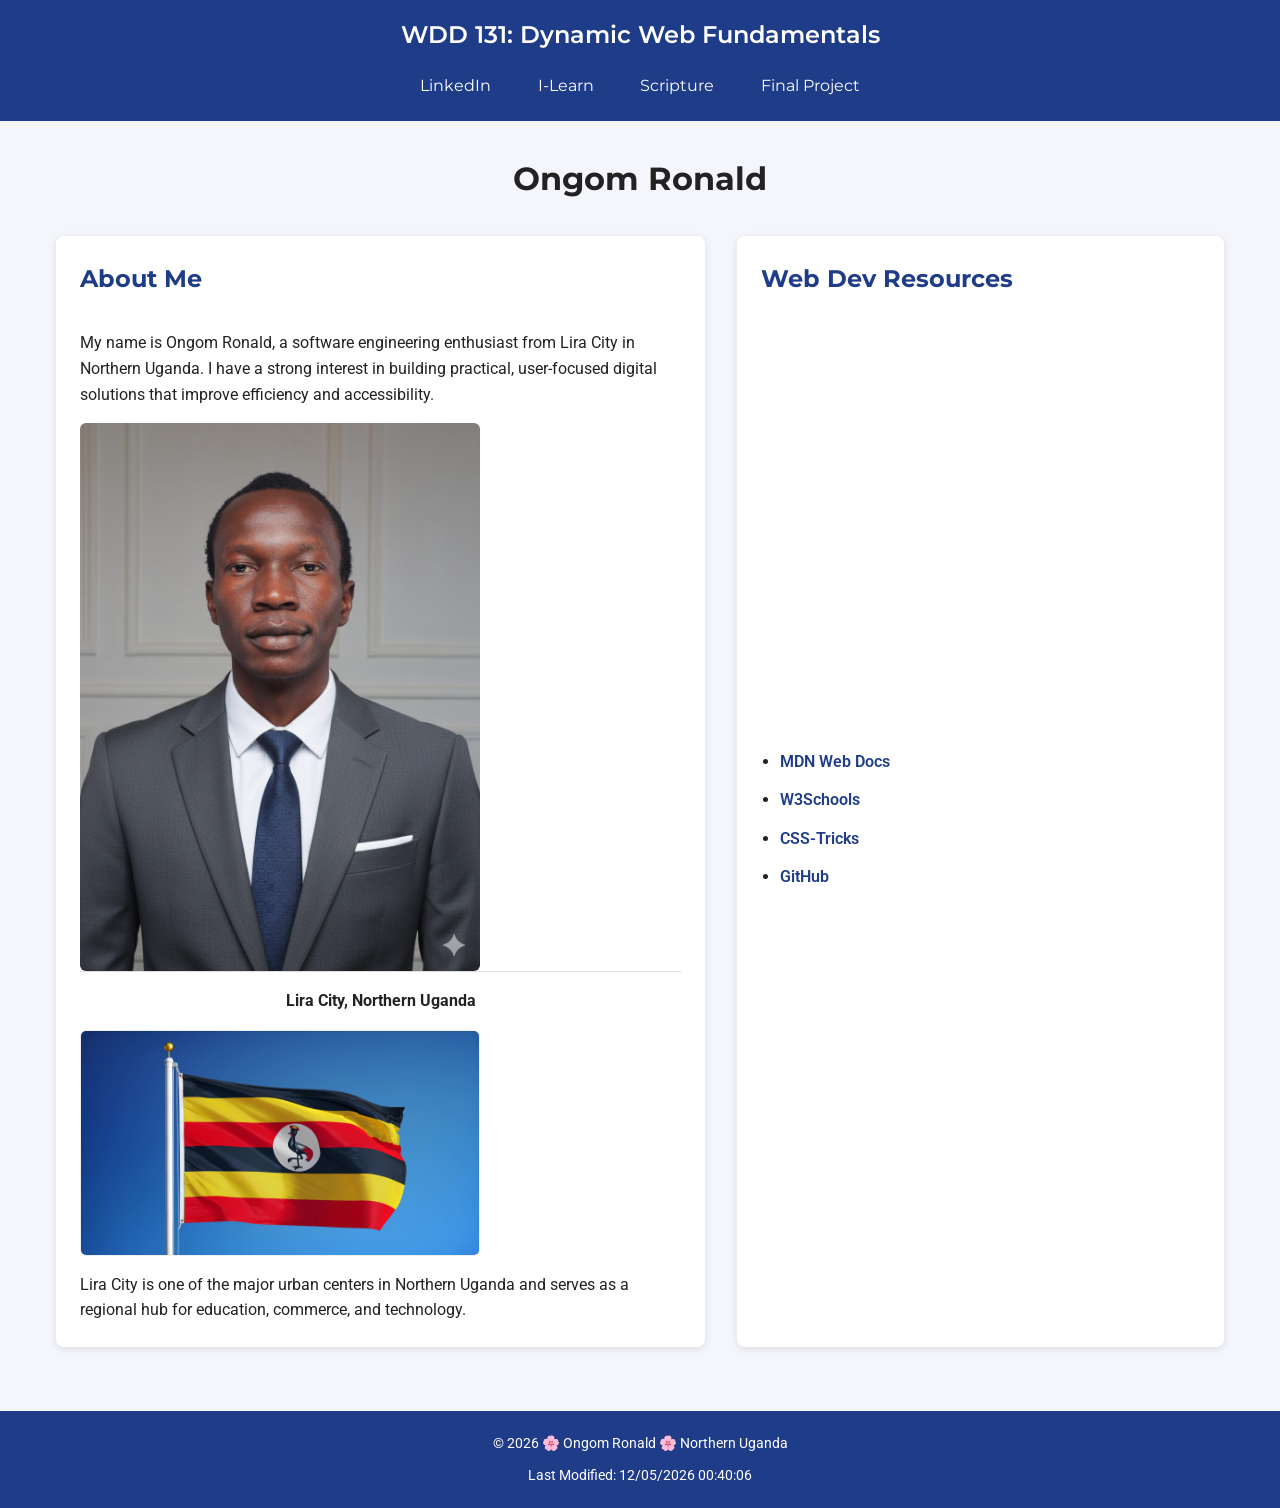
<file: index.html>
<!DOCTYPE html>
<html lang="en">
<head>
    <meta charset="UTF-8">
    <meta name="viewport" content="width=device-width, initial-scale=1">
    <meta name="description" content="WDD 131 – Dynamic Web Fundamentals by Ongom Ronald.">
    <meta name="author" content="Ongom Ronald">
    <title>WDD 131 – Dynamic Web Fundamentals – Ongom Ronald</title>

    <!-- Google Fonts -->
    <link rel="preconnect" href="https://fonts.googleapis.com">
    <link rel="preconnect" href="https://fonts.gstatic.com" crossorigin>
    <link rel="stylesheet" type="text/css" href="styles/base.css" />
    <link href="https://fonts.googleapis.com/css2?family=Montserrat:wght@400;600&family=Roboto&display=swap" rel="stylesheet" />
    <script src="scripts/getdates.js" defer></script>
</head>

<body>

<header>
    <span id="course-title">WDD 131: Dynamic Web Fundamentals</span>
    <nav>
        <a href="https://www.linkedin.com" target="_blank">LinkedIn</a>
        <a href="https://byupw.instructure.com/" target="_blank">I-Learn</a>
        <a href="https://www.churchofjesuschrist.org/study/scriptures/bofm/1-ne/3?lang=eng&id=p7#p7" target="_blank">Scripture</a>
        <a href="project/">Final Project</a>
    </nav>
</header>

<main>
    <h1>Ongom Ronald</h1>

    <div class="cards">
        <!-- ABOUT ME CARD -->
        <section class="card">
            <h2>About Me</h2>
            <div class="card-content">
                
                <!-- Profile details first -->
                <div class="profile-area">
                    <div class="bio-text">
                        <p>My name is Ongom Ronald, a software engineering enthusiast from Lira City in Northern Uganda. I have a strong interest in building practical, user-focused digital solutions that improve efficiency and accessibility.</p>
                    </div>
                    <img src="images/profile.jpg" alt="Ongom Ronald" class="profile-img" loading="lazy">
                </div>
                
                <!-- Lira City section follows profile -->
                <div class="location-info">
                    <div class="location-title">Lira City, Northern Uganda</div>
                    <div class="flag-box">
                        <img src="images/uganda-flag.png" alt="Flag of Uganda" class="flag-img" loading="lazy">
                        <p>Lira City is one of the major urban centers in Northern Uganda and serves as a regional hub for education, commerce, and technology.</p>
                    </div>
                </div>

            </div>
        </section>

        <!-- RESOURCES CARD -->
        <section class="card">
            <h2>Web Dev Resources</h2>
            <div class="card-content">
                <ul class="resource-list">
                    <li><a href="https://developer.mozilla.org/">MDN Web Docs</a></li>
                    <li><a href="https://www.w3schools.com/">W3Schools</a></li>
                    <li><a href="https://css-tricks.com/">CSS-Tricks</a></li>
                    <li><a href="https://github.com/">GitHub</a></li>
                </ul>
            </div>
        </section>
    </div>
</main>

<footer>
    <p>&copy; <span id="currentyear"></span> 🌸 Ongom Ronald 🌸 Northern Uganda</p>
    <p id="lastModified">Last Modification: 05/13/2026 18:39:35</p>
</footer>

</body>
</html>
</file>
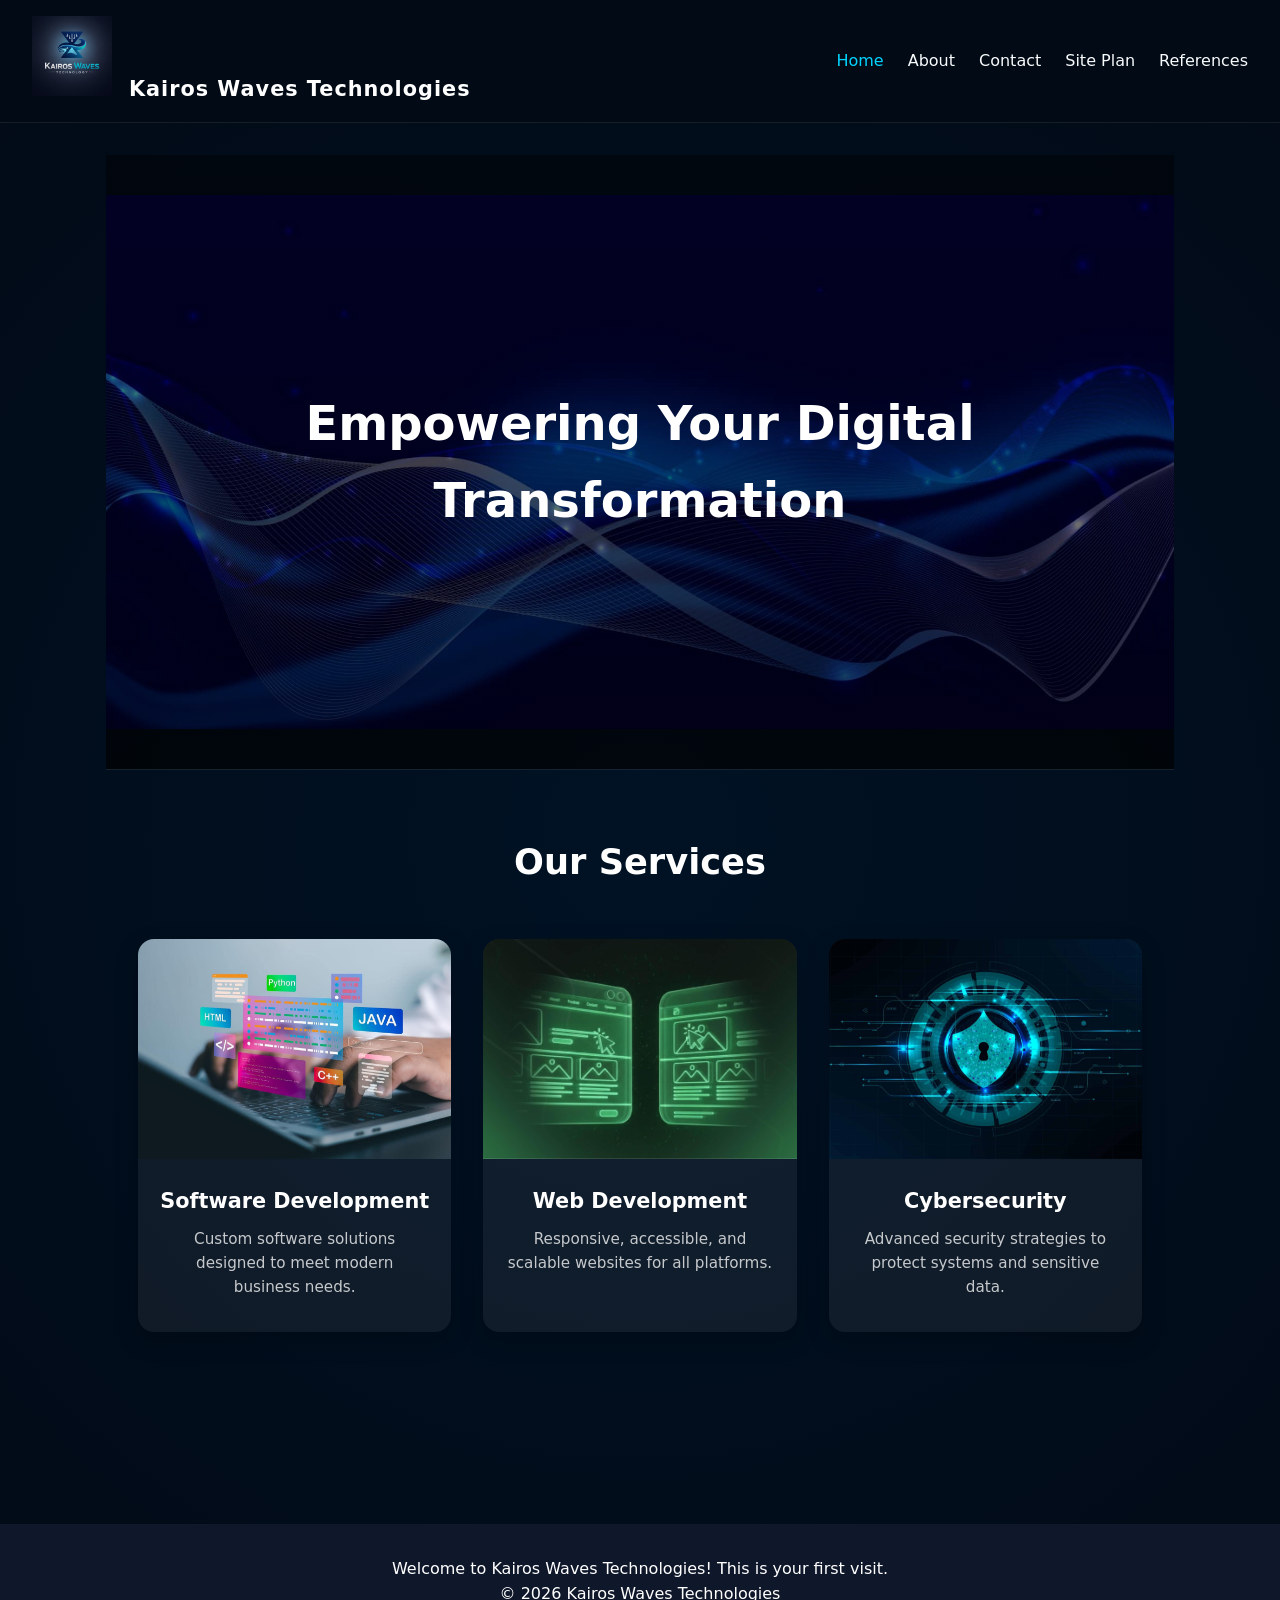
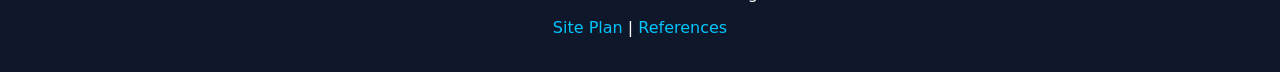
<file: project/index.html>
<!DOCTYPE html>
<html lang="en-us">
<head>
    <meta charset="UTF-8">
    <meta name="viewport" content="width=device-width, initial-scale=1.0">
    <meta name="description" content="Kairos Waves Technologies — software, web development, and cybersecurity solutions for modern organizations.">
    <meta name="author" content="Kairos Waves Technologies">
    <title>Kairos Waves Technologies | Digital Transformation</title>
    <link rel="stylesheet" href="css/styles.css">
    <script src="js/main.js" defer></script>
</head>
<body>

<a class="skip-link" href="#main">Skip to main content</a>

<header>
    <div class="logo">
    <img 
        src="images/logo.webp"
        alt="Kairos Waves Technologies logo"
        width="80"
        height="80">
    <span>Kairos Waves Technologies</span>
</div>
    <nav aria-label="Primary navigation">
        <ul>
            <li><a href="index.html" aria-current="page">Home</a></li>
            <li><a href="about.html">About</a></li>
            <li><a href="contact.html">Contact</a></li>
            <li><a href="siteplan.html">Site Plan</a></li>
            <li><a href="reference.html">References</a></li>
        </ul>
    </nav>
</header>

<main id="main">

    <!-- HERO SECTION -->
    <section id="hero">
        <img 
            src="images/hero.webp"
            alt="Abstract digital wave representing innovation and digital transformation"
            width="1200"
            height="600">
        <h1>Empowering Your Digital Transformation</h1>
    </section>

    <!-- SERVICES SECTION -->
    <section id="services-container">
        <h2>Our Services</h2>

        <div id="services-grid" class="grid-container"></div>
    </section>

</main>

<footer>
    <p>&copy; 2026 Kairos Waves Technologies</p>
    <p>
        <a href="siteplan.html">Site Plan</a> |
        <a href="reference.html">References</a>
    </p>
</footer>

</body>
</html>
</file>
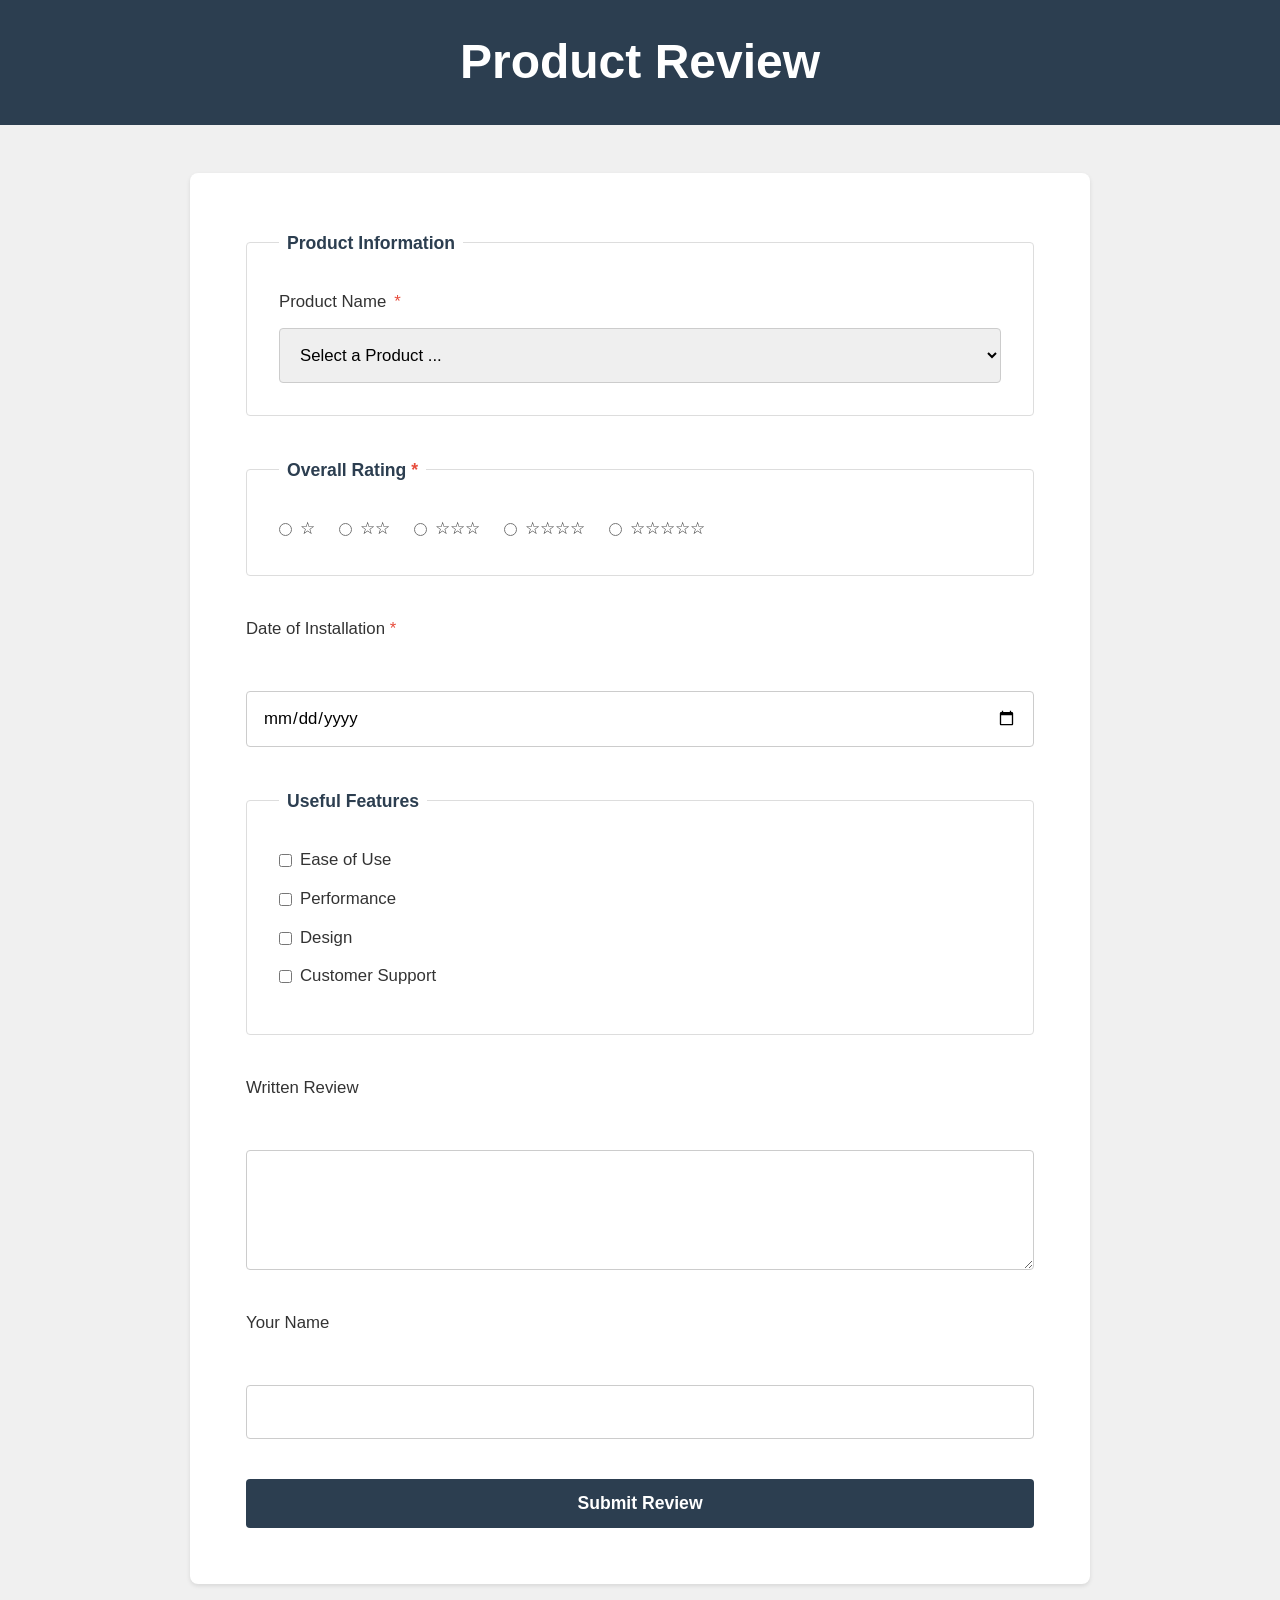
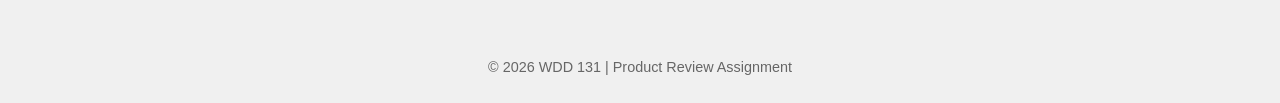
<file: form.html>
<!DOCTYPE html>
<html lang="en">
<head>
  <meta charset="UTF-8">
  <meta name="viewport" content="width=device-width, initial-scale=1">
  <meta name="author" content="Ongom Ronald">
  <meta name="description" content="Product review form for submitting feedback on products with rating, comments, and contact information.">
  <title>Product Review Form</title>
  <link rel="stylesheet" href="css/styles.css">
  <script src="scripts/js-form.js" defer></script>
</head>
<body>

<header>
  <h1>Product Review</h1>
</header>

<main>
  <form method="get" action="review.html">
    
    <!-- Product Name -->
    <fieldset>
      <legend>Product Information</legend>

      <label for="product">
        Product Name <span class="required">*</span>
      </label>
      <select id="product" name="product" required>
        <option value="" disabled selected>Select a Product ...</option>
      </select>
    </fieldset>

    <!-- Overall Rating -->
    <fieldset>
      <legend>Overall Rating <span class="required">*</span></legend>

      <div class="rating">
        <label for="rating1"><input type="radio" id="rating1" name="rating" value="1" required> ☆</label>
        <label for="rating2"><input type="radio" id="rating2" name="rating" value="2" required> ☆☆</label>
        <label for="rating3"><input type="radio" id="rating3" name="rating" value="3" required> ☆☆☆</label>
        <label for="rating4"><input type="radio" id="rating4" name="rating" value="4" required> ☆☆☆☆</label>
        <label for="rating5"><input type="radio" id="rating5" name="rating" value="5" required> ☆☆☆☆☆</label>
      </div>
    </fieldset>

    <!-- Date Installed -->
    <label for="installDate">
      Date of Installation <span class="required">*</span>
    </label>
    <input type="date" id="installDate" name="installDate" required>

    <!-- Useful Features -->
    <fieldset>
      <legend>Useful Features</legend>
      <label for="ease"><input type="checkbox" id="ease" name="features" value="ease"> Ease of Use</label>
      <label for="performance"><input type="checkbox" id="performance" name="features" value="performance"> Performance</label>
      <label for="design"><input type="checkbox" id="design" name="features" value="design"> Design</label>
      <label for="support"><input type="checkbox" id="support" name="features" value="support"> Customer Support</label>
    </fieldset>

    <!-- Written Review -->
    <label for="review">Written Review</label>
    <textarea id="review" name="review" rows="4"></textarea>

    <!-- User Name -->
    <label for="username">Your Name</label>
    <input type="text" id="username" name="username">

    <!-- Submit -->
    <input type="submit" value="Submit Review">

  </form>
</main>

<footer>
  <p>&copy; 2026 WDD 131 | Product Review Assignment</p>
</footer>

</body>
</html>
</file>
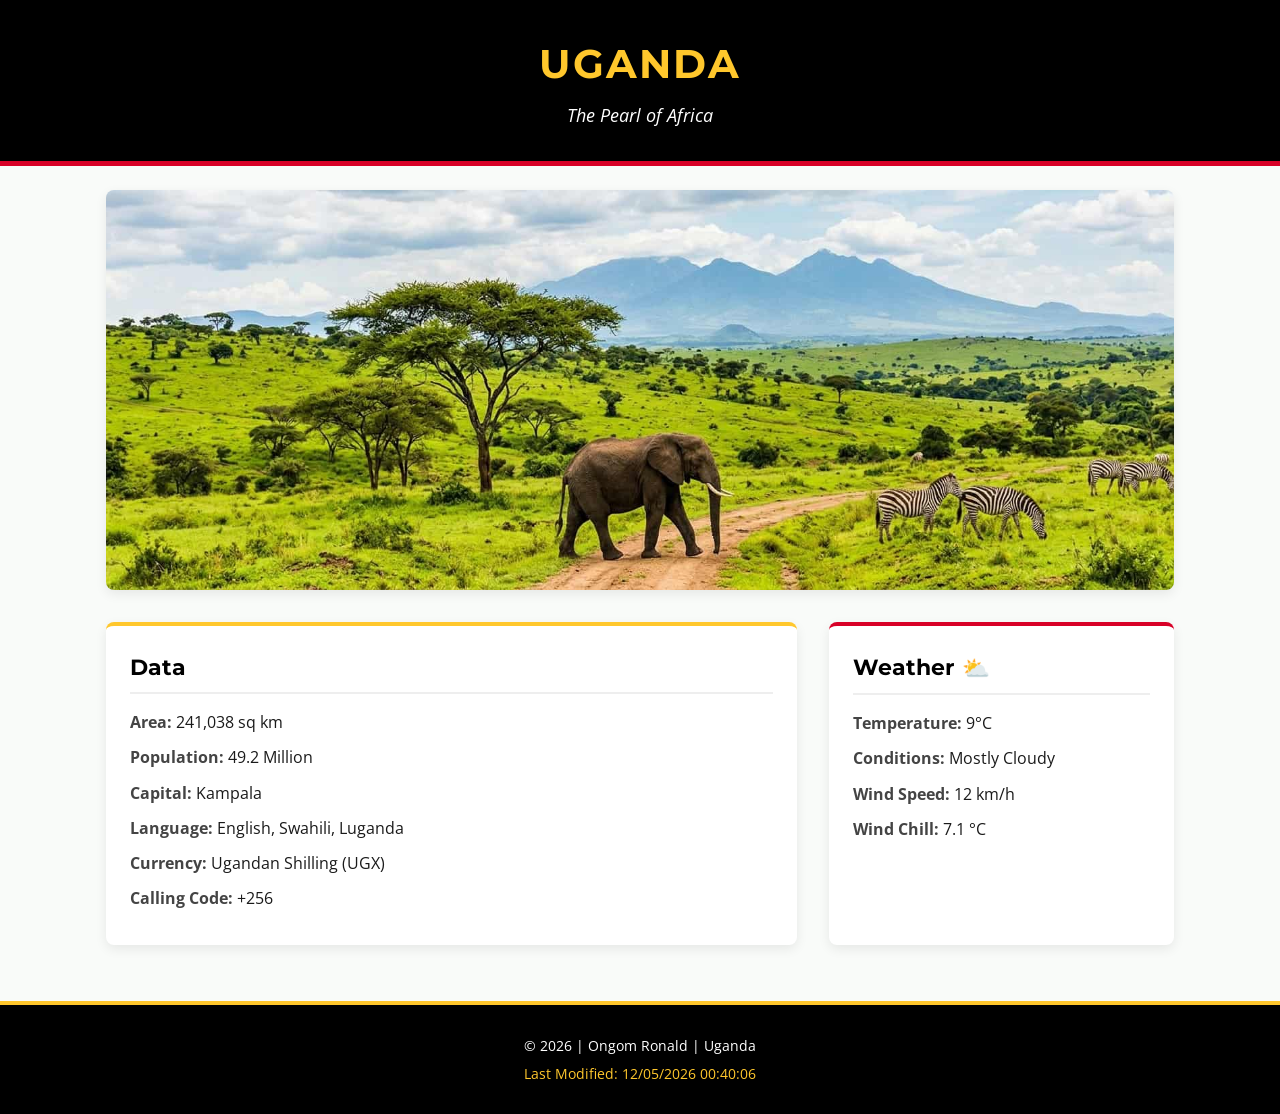
<file: place.html>
<!DOCTYPE html>
<html lang="en">
<head>
    <meta charset="UTF-8">
    <meta name="author" content="Ongom Ronald">
    <meta name="viewport" content="width=device-width, initial-scale=1">
    <title>Discover Uganda - Pearl of Africa</title>
    <meta name="description" content="Explore Uganda's stunning geography, climate, and cultural facts. A responsive web page project showcasing modern frontend design standards.">
    
    <!-- Google Fonts for high-quality, professional typography -->
    <link rel="preconnect" href="https://fonts.googleapis.com">
    <link rel="preconnect" href="https://fonts.gstatic.com" crossorigin>
    <link href="https://fonts.googleapis.com/css2?family=Montserrat:wght@400;600&family=Open+Sans:wght@400;500&display=swap" rel="stylesheet">
    
    <!-- Link to the CSS style document -->
    <link rel="stylesheet" href="styles/place.css">
    
    <!-- Link to JavaScript with the mandatory defer attribute -->
    <script src="scripts/place.js" defer></script>
</head>
<body>
    <header>
        <h1>Uganda</h1>
        <p class="tagline">The Pearl of Africa</p>
    </header>

    <main>
        <!-- Responsive Hero Section using WebP and srcset -->
        <div class="hero-container">
            <picture>
                <source srcset="images/hero-large.webp" media="(min-width: 768px)">
                <img src="images/hero-small.webp" alt="Stunning landscape of the green rolling hills and mountains of Uganda" loading="lazy">
            </picture>
        </div>

        <section class="data-card factors-card">
            <h2>Data</h2>
            <ul class="data-list">
                <li><strong>Area:</strong> 241,038 sq km</li>
                <li><strong>Population:</strong> 49.2 Million</li>
                <li><strong>Capital:</strong> Kampala</li>
                <li><strong>Language:</strong> English, Swahili, Luganda</li>
                <li><strong>Currency:</strong> Ugandan Shilling (UGX)</li>
                <li><strong>Calling Code:</strong> +256</li>
            </ul>
        </section>

        <section class="data-card weather-card">
            <h2 class="weather-heading">Weather</h2>
            <!-- Mobile View SVG Icon -->
            <div class="mobile-weather-icon">
                <img src="images/weather.svg" alt="Cloudy weather icon representing current conditions" width="60" height="60" loading="lazy">
            </div>
            
            <ul class="data-list">
                <li><strong>Temperature:</strong> <span id="temp-val">9</span>°C</li>
                <li><strong>Conditions:</strong> Mostly Cloudy</li>
                <li><strong>Wind Speed:</strong> <span id="wind-val">12</span> km/h</li>
                <li><strong>Wind Chill:</strong> <span id="windchill-val">N/A</span></li>
            </ul>
        </section>
    </main>

    <footer>
    <p>&copy; <span id="current-year"></span> | Ongom Ronald | Uganda</p>
    <p class="last-modified">Last Modified: <span id="last-modified-date"></span></p>
</footer>
</body>
</html>
</file>
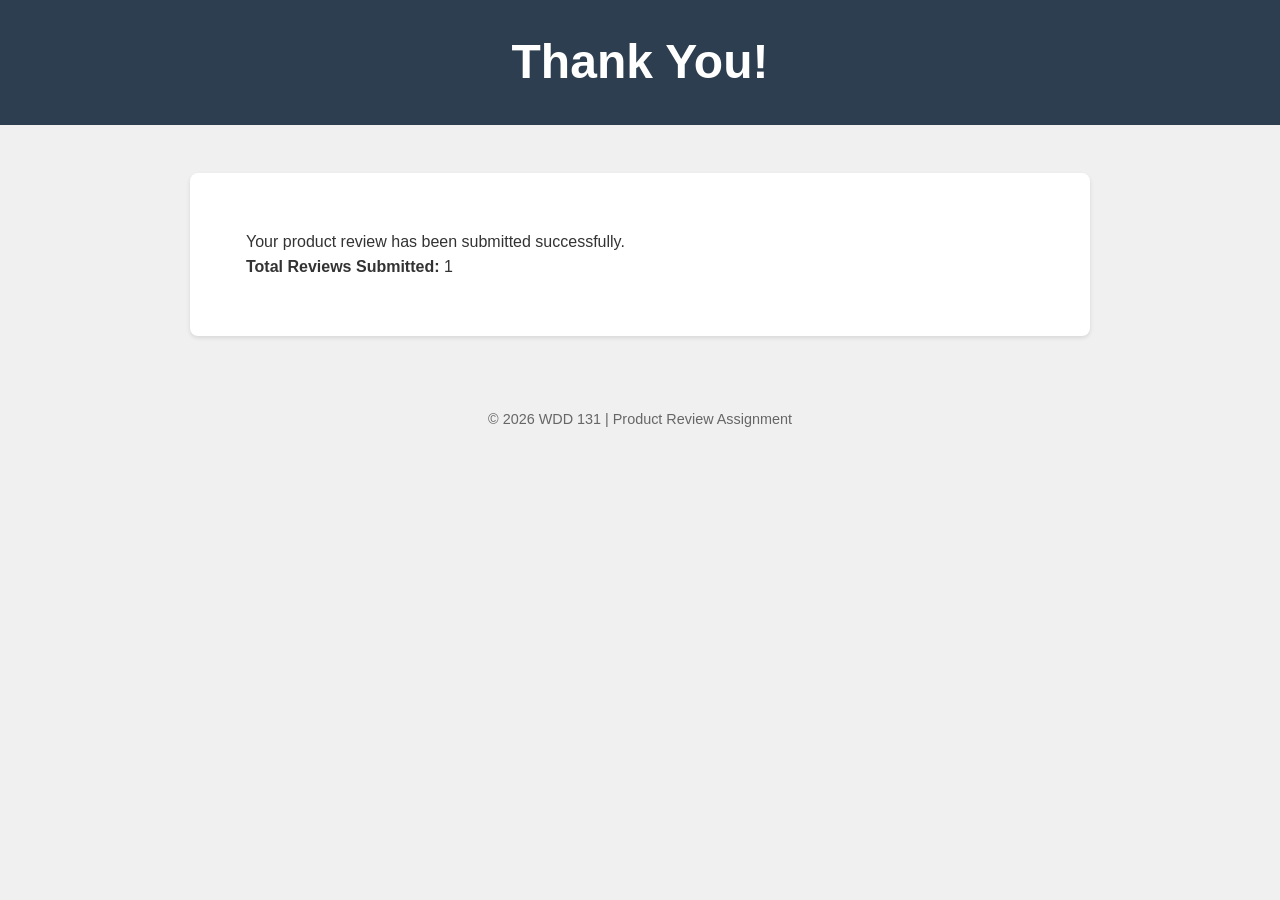
<file: review.html>
<!DOCTYPE html>
<html lang="en">
<head>
  <meta charset="UTF-8">
  <meta name="viewport" content="width=device-width, initial-scale=1.0">
  <meta name="description" content="Confirmation page for submitted product reviews. Shows a summary and review count.">
  <title>Review Submitted</title>
  <link rel="stylesheet" href="css/styles.css">
  <script src="scripts/js-review.js" defer></script>
</head>
<body>

<header>
  <h1>Thank You!</h1>
</header>

<main>
  <p>Your product review has been submitted successfully.</p>
  <p><strong>Total Reviews Submitted:</strong> <span id="counter">0</span></p>
</main>

<footer>
  <p>&copy; 2026 WDD 131 | Product Review Assignment</p>
</footer>

</body>
</html>
</file>
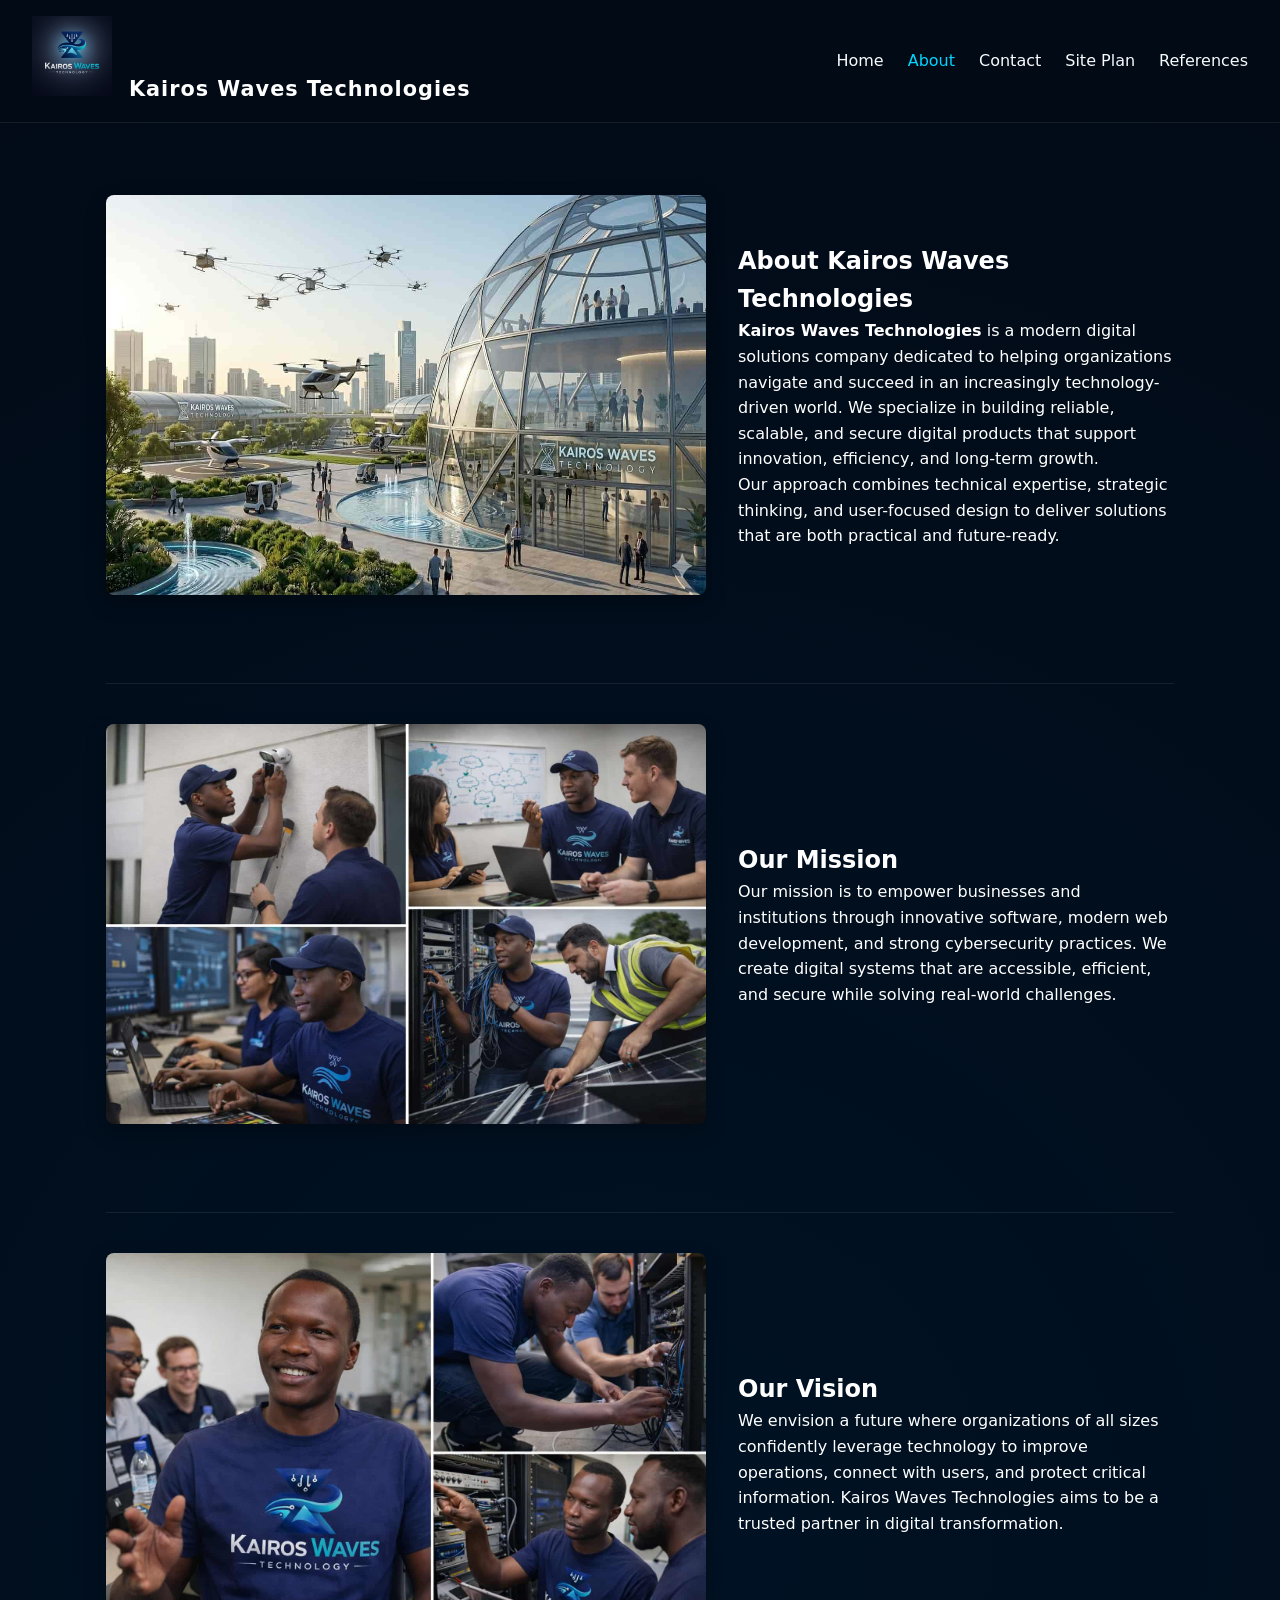
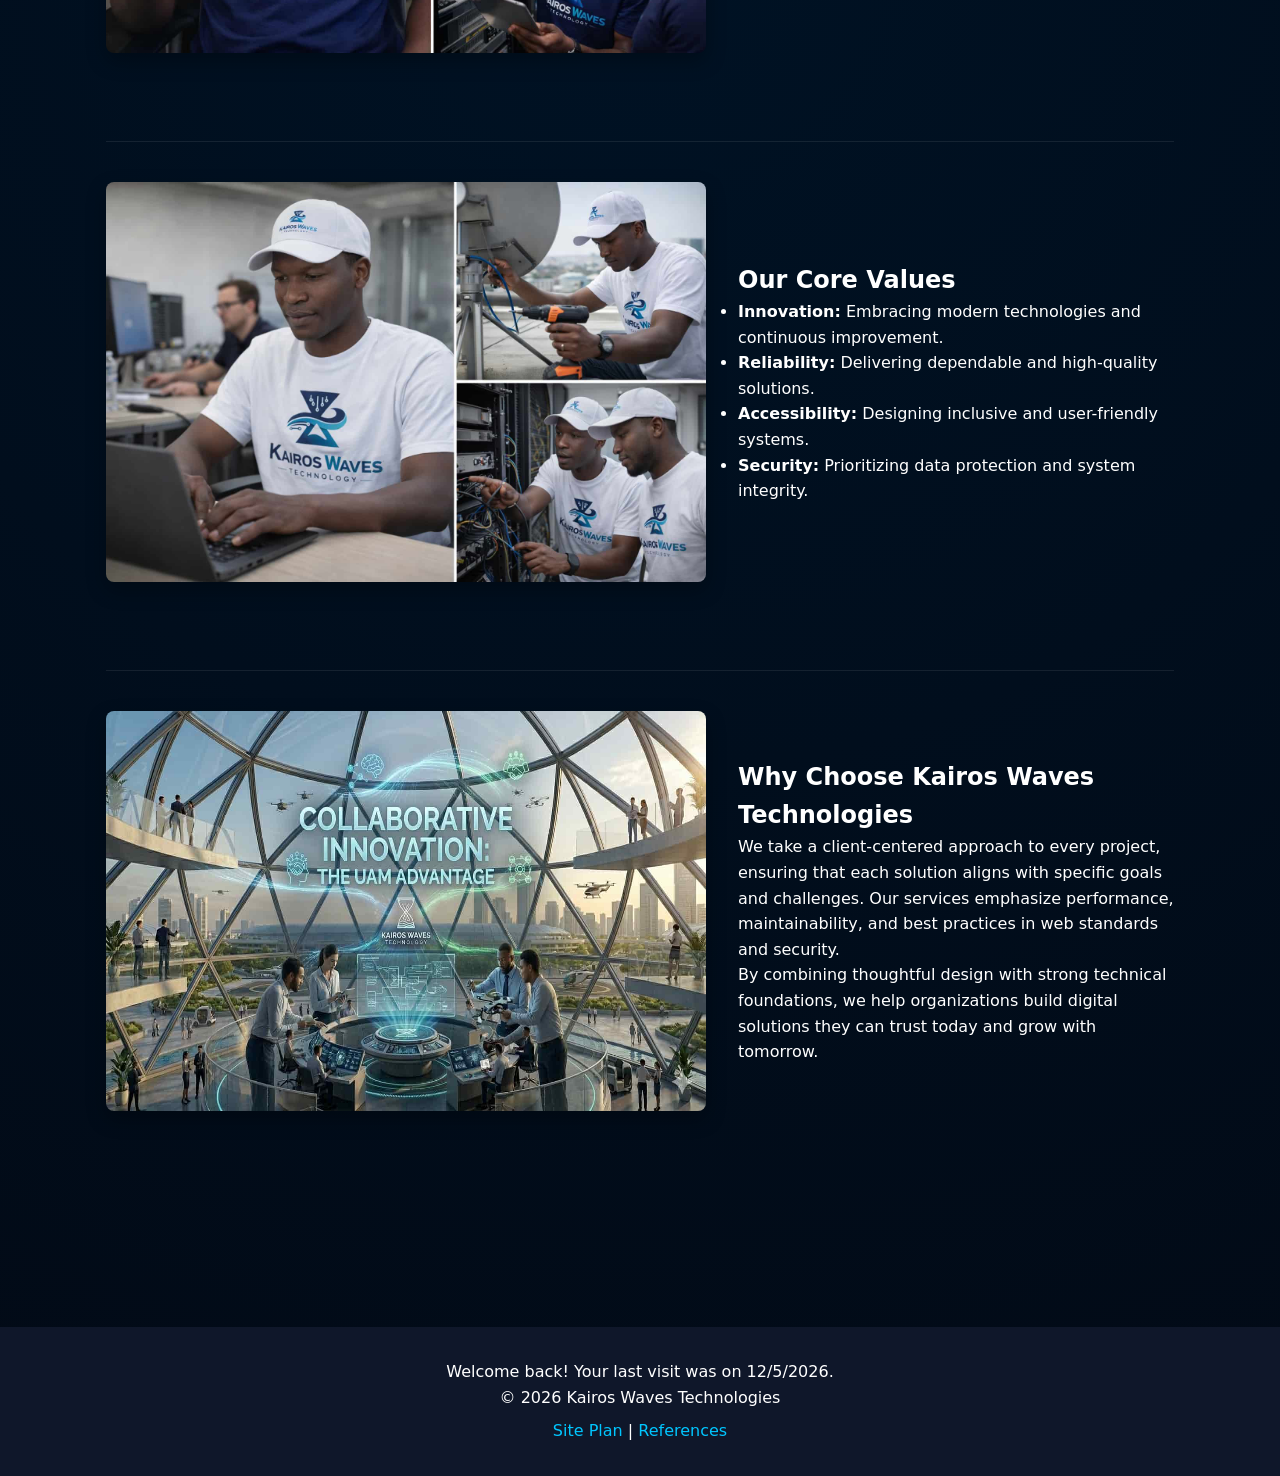
<file: project/about.html>
<!DOCTYPE html>
<html lang="en-us">
<head>
<meta charset="UTF-8">
<meta name="viewport" content="width=device-width, initial-scale=1.0">
<meta name="description" content="Kairos Waves Technologies — software, web development, and cybersecurity solutions for modern organizations.">
<meta name="author" content="Kairos Waves Technologies">
<title>Kairos Waves Technologies | Digital Transformation</title>
<link rel="stylesheet" href="css/styles.css">
<script src="js/main.js" defer></script>
</head>
<body>

<a class="skip-link" href="#main">Skip to main content</a>

<header>
<div class="logo">
<img 
src="images/logo.webp"
alt="Kairos Waves Technologies logo"
width="80"
height="80">
<span>Kairos Waves Technologies</span>
</div>
<nav aria-label="Primary navigation">
<ul>
<li><a href="index.html">Home</a></li>
<li><a href="about.html" aria-current="page">About</a></li>
<li><a href="contact.html">Contact</a></li>
<li><a href="siteplan.html">Site Plan</a></li>
<li><a href="reference.html">References</a></li>
</ul>
</nav>
</header>

<main id="main">

    <!-- ABOUT INTRO -->
    <section class="about-section">
        <img 
            src="images/about-tech.webp"
            alt="Abstract digital technology waves representing innovation and transformation"
            loading="lazy"
            width="600"
            height="400">

        <div>
            <h1>About Kairos Waves Technologies</h1>
            <p>
                <strong>Kairos Waves Technologies</strong> is a modern digital solutions company dedicated
                to helping organizations navigate and succeed in an increasingly technology-driven world.
                We specialize in building reliable, scalable, and secure digital products that support
                innovation, efficiency, and long-term growth.
            </p>
            <p>
                Our approach combines technical expertise, strategic thinking, and user-focused design
                to deliver solutions that are both practical and future-ready.
            </p>
        </div>
    </section>

    <!-- MISSION -->
    <section class="about-section">
        <img 
            src="images/mission.webp"
            alt="Target and roadmap representing organizational mission and purpose"
            loading="lazy"
            width="600"
            height="400">

        <div>
            <h2>Our Mission</h2>
            <p>
                Our mission is to empower businesses and institutions through innovative software,
                modern web development, and strong cybersecurity practices.
                We create digital systems that are accessible, efficient, and secure while solving
                real-world challenges.
            </p>
        </div>
    </section>

    <!-- VISION -->
    <section class="about-section">
        <img 
            src="images/vision.webp"
            alt="Futuristic cityscape representing long-term vision and growth"
            loading="lazy"
            width="600"
            height="400">

        <div>
            <h2>Our Vision</h2>
            <p>
                We envision a future where organizations of all sizes confidently leverage
                technology to improve operations, connect with users, and protect critical information.
                Kairos Waves Technologies aims to be a trusted partner in digital transformation.
            </p>
        </div>
    </section>

    <!-- CORE VALUES -->
    <section class="about-section">
        <img 
            src="images/values.webp"
            alt="Icons representing innovation, reliability, accessibility, and security"
            loading="lazy"
            width="600"
            height="400">

        <div>
            <h2>Our Core Values</h2>
            <ul>
                <li><strong>Innovation:</strong> Embracing modern technologies and continuous improvement.</li>
                <li><strong>Reliability:</strong> Delivering dependable and high-quality solutions.</li>
                <li><strong>Accessibility:</strong> Designing inclusive and user-friendly systems.</li>
                <li><strong>Security:</strong> Prioritizing data protection and system integrity.</li>
            </ul>
        </div>
    </section>

    <!-- WHY CHOOSE US -->
    <section class="about-section">
        <img 
            src="images/teamwork.webp"
            alt="Professional team collaborating on digital solutions"
            loading="lazy"
            width="600"
            height="400">

        <div>
            <h2>Why Choose Kairos Waves Technologies</h2>
            <p>
                We take a client-centered approach to every project, ensuring that each solution
                aligns with specific goals and challenges. Our services emphasize performance,
                maintainability, and best practices in web standards and security.
            </p>
            <p>
                By combining thoughtful design with strong technical foundations, we help organizations
                build digital solutions they can trust today and grow with tomorrow.
            </p>
        </div>
    </section>

</main>

<footer>
<p>&copy; 2026 Kairos Waves Technologies</p>
<p>
    <a href="siteplan.html">Site Plan</a> |
    <a href="reference.html">References</a>
</p>
</footer>

</body>
</html>
</file>
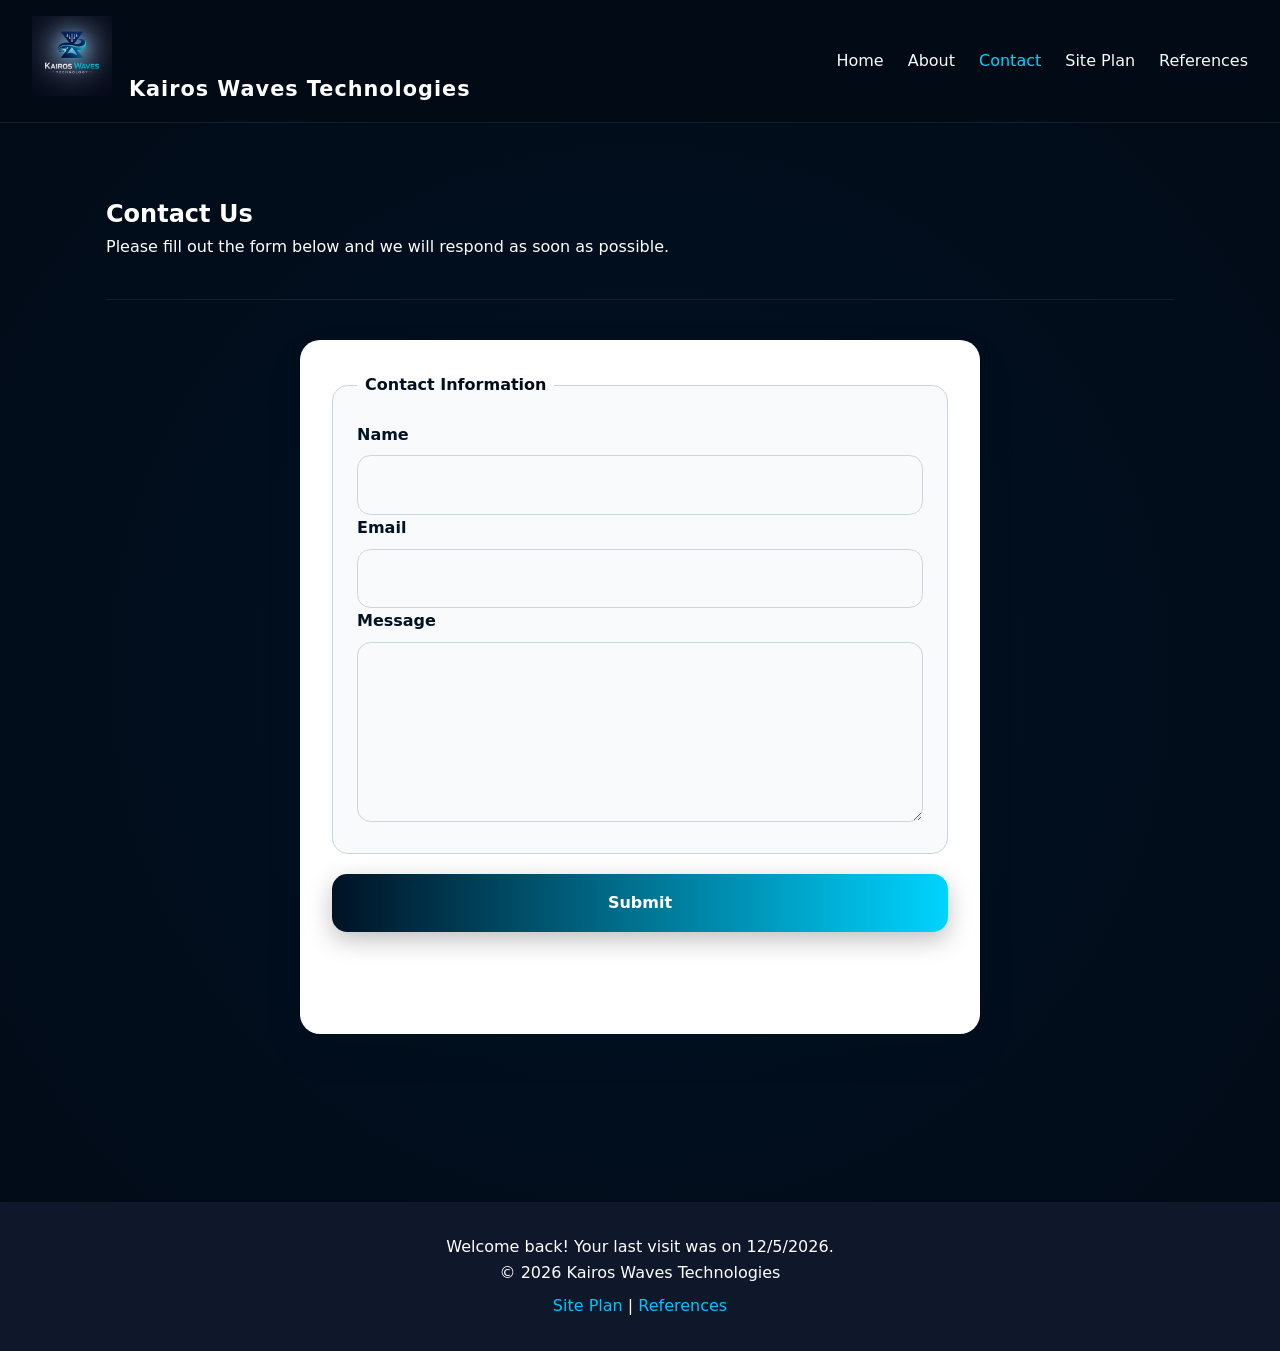
<file: project/contact.html>
<!DOCTYPE html>
<html lang="en-us">
<head>
    <meta charset="UTF-8">
    <meta name="viewport" content="width=device-width, initial-scale=1.0">
    <meta name="description" content="Contact Kairos Waves Technologies — send inquiries about services, partnerships, and support.">
    <meta name="author" content="Kairos Waves Technologies">
    <title>Contact | Kairos Waves Technologies</title>
    <link rel="stylesheet" href="css/styles.css">
    <script src="js/main.js" defer></script>
</head>
<body>

<a class="skip-link" href="#main">Skip to main content</a>

<header>
    <div class="logo">
    <img 
        src="images/logo.webp"
        alt="Kairos Waves Technologies logo"
        width="80"
        height="80">
    <span>Kairos Waves Technologies</span>
</div>
    <nav aria-label="Primary navigation">
        <ul>
            <li><a href="index.html">Home</a></li>
            <li><a href="about.html">About</a></li>
            <li><a href="contact.html" aria-current="page">Contact</a></li>
            <li><a href="siteplan.html">Site Plan</a></li>
            <li><a href="reference.html">References</a></li>
        </ul>
    </nav>
</header>

<main id="main">
    <section>
        <h1>Contact Us</h1>
        <p>Please fill out the form below and we will respond as soon as possible.</p>
    </section>

    <section>
        <form id="contactForm">
            <fieldset>
                <legend>Contact Information</legend>

                <label for="name">Name</label>
                <input type="text" id="name" name="name" required>

                <label for="email">Email</label>
                <input type="email" id="email" name="email" required>

                <label for="message">Message</label>
                <textarea id="message" name="message" rows="5" required></textarea>
            </fieldset>

            <button type="submit">Submit</button>
            <div id="contact-feedback" role="status" aria-live="polite" class="form-feedback"></div>
        </form>
    </section>
</main>

<footer>
    <p>&copy; 2026 Kairos Waves Technologies</p>
    <p>
        <a href="siteplan.html">Site Plan</a> |
        <a href="reference.html">References</a>
    </p>
</footer>
</body>
</html>
</file>
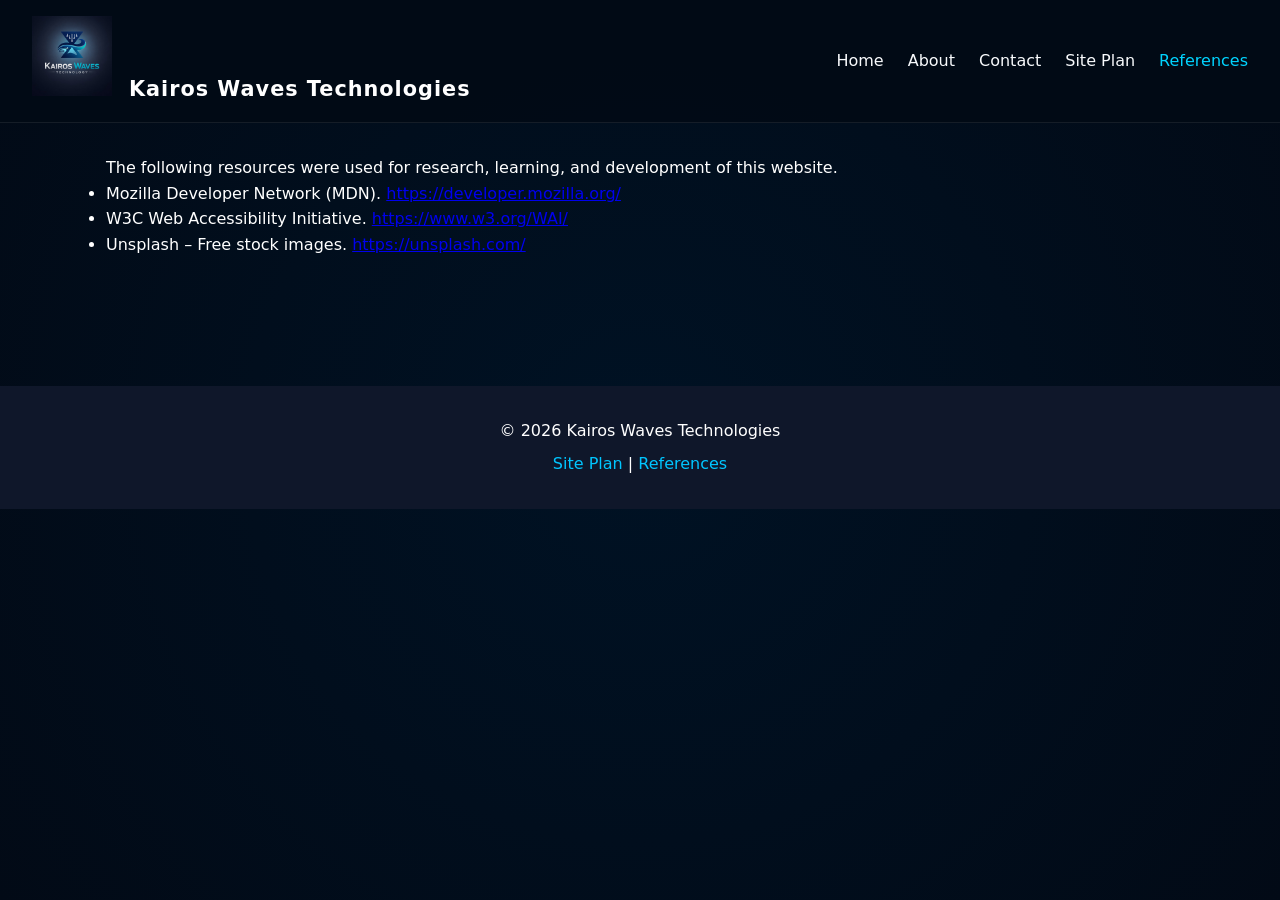
<file: project/reference.html>
<!DOCTYPE html>
<html lang="en-us">
<head>
    <meta charset="UTF-8">
    <meta name="viewport" content="width=device-width, initial-scale=1.0">
    <meta name="description" content="References and resources used to build Kairos Waves Technologies website, including documentation and image sources.">
    <meta name="author" content="Kairos Waves Technologies">
    <link rel="stylesheet" href="css/styles.css">
    <title>References | Kairos Waves Technologies</title>
</head>
<body>

<a class="skip-link" href="#main">Skip to main content</a>

<header>
    <div class="logo">
    <img 
        src="images/logo.webp"
        alt="Kairos Waves Technologies logo"
        width="80"
        height="80">
    <span>Kairos Waves Technologies</span>
</div>
    <nav aria-label="Primary navigation">
        <ul>
            <li><a href="index.html">Home</a></li>
            <li><a href="about.html">About</a></li>
            <li><a href="contact.html">Contact</a></li>
            <li><a href="siteplan.html">Site Plan</a></li>
            <li><a href="reference.html" aria-current="page">References</a></li>
        </ul>
    </nav>
</header>

<main id="main">
    <p>The following resources were used for research, learning, and development of this website.</p>

    <ul>
        <li>
            Mozilla Developer Network (MDN).  
            <a href="https://developer.mozilla.org/" target="_blank" rel="noopener noreferrer">
                https://developer.mozilla.org/
            </a>
        </li>

        <li>
            W3C Web Accessibility Initiative.  
            <a href="https://www.w3.org/WAI/" target="_blank" rel="noopener noreferrer">
                https://www.w3.org/WAI/
            </a>
        </li>

        <li>
            Unsplash – Free stock images.  
            <a href="https://unsplash.com/" target="_blank" rel="noopener noreferrer">
                https://unsplash.com/
            </a>
        </li>
    </ul>
</main>

<footer>
    <p>&copy; 2026 Kairos Waves Technologies</p>
    <p>
        <a href="siteplan.html">Site Plan</a> |
        <a href="reference.html">References</a>
    </p>
</footer>

</body>
</html>
</file>
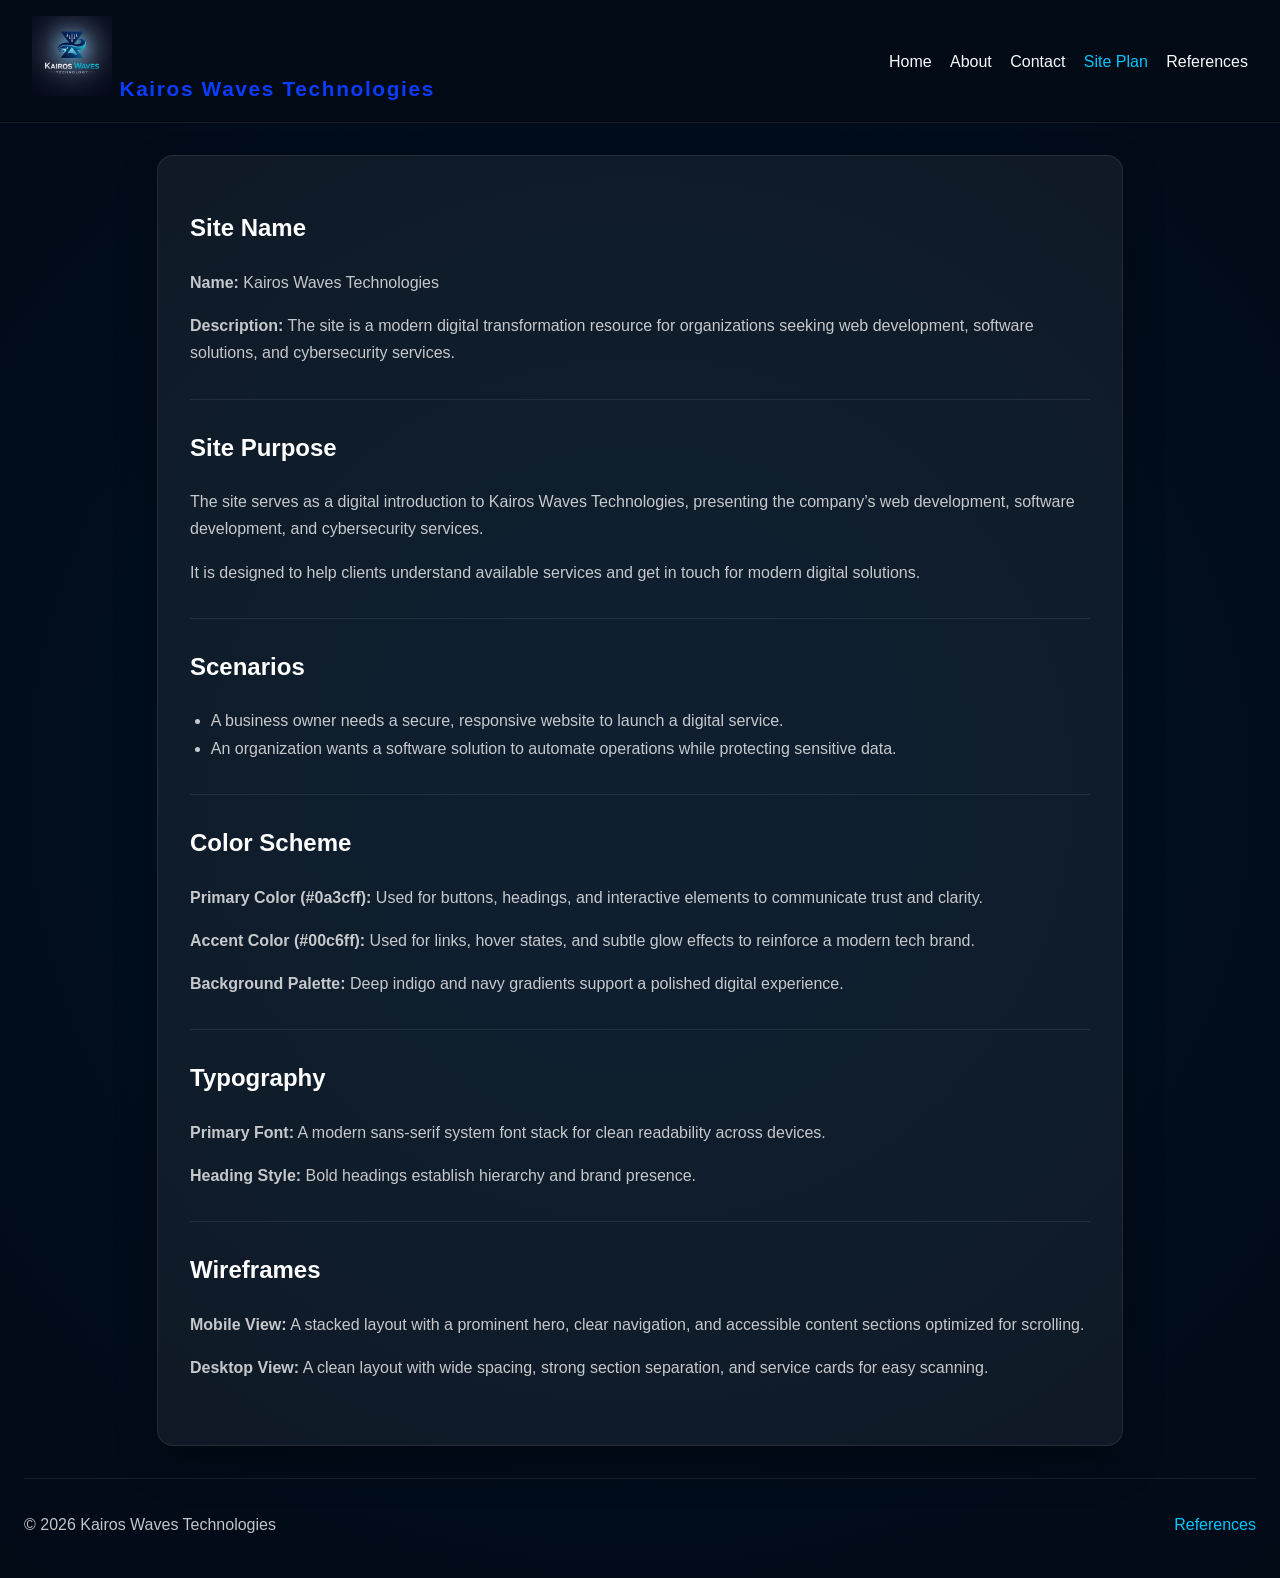
<file: project/siteplan.html>
<!DOCTYPE html>
<html lang="en-us">
<head>
    <meta charset="UTF-8">
    <meta name="viewport" content="width=device-width, initial-scale=1">
    <meta name="author" content="Kairos Waves Technologies">
    <meta name="description" content="Site plan for Kairos Waves Technologies, including site purpose, user scenarios, brand colors, typography, and wireframes.">
    <title>Website Site Plan | Kairos Waves Technologies</title>
    <link rel="stylesheet" href="css/siteplan.css">
</head>
<body>
<a class="skip-link" href="#main">Skip to main content</a>

<header>
    <div class="logo">
    <img 
        src="images/logo.webp"
        alt="Kairos Waves Technologies logo"
        width="80"
        height="80">
    <span>Kairos Waves Technologies</span>
</div>
    <nav aria-label="Primary navigation">
        <ul>
            <li><a href="index.html">Home</a></li>
            <li><a href="about.html">About</a></li>
            <li><a href="contact.html">Contact</a></li>
            <li><a href="siteplan.html" aria-current="page">Site Plan</a></li>
            <li><a href="reference.html">References</a></li>
        </ul>
    </nav>
</header>

<main id="main">
        <section id="site-name">
            <h2>Site Name</h2>
            <p><strong>Name:</strong> Kairos Waves Technologies</p>
            <p><strong>Description:</strong> The site is a modern digital transformation resource for organizations seeking web development, software solutions, and cybersecurity services.</p>
        </section>

        <section id="site-purpose">
            <h2>Site Purpose</h2>
            <p>The site serves as a digital introduction to Kairos Waves Technologies, presenting the company’s web development, software development, and cybersecurity services.</p>
            <p>It is designed to help clients understand available services and get in touch for modern digital solutions.</p>
        </section>

        <section id="scenarios">
            <h2>Scenarios</h2>
            <ul>
                <li>A business owner needs a secure, responsive website to launch a digital service.</li>
                <li>An organization wants a software solution to automate operations while protecting sensitive data.</li>
            </ul>
        </section>

        <section id="color-scheme">
            <h2>Color Scheme</h2>
            <p><strong>Primary Color (#0a3cff):</strong> Used for buttons, headings, and interactive elements to communicate trust and clarity.</p>
            <p><strong>Accent Color (#00c6ff):</strong> Used for links, hover states, and subtle glow effects to reinforce a modern tech brand.</p>
            <p><strong>Background Palette:</strong> Deep indigo and navy gradients support a polished digital experience.</p>
        </section>

        <section id="typography">
            <h2>Typography</h2>
            <p><strong>Primary Font:</strong> A modern sans-serif system font stack for clean readability across devices.</p>
            <p><strong>Heading Style:</strong> Bold headings establish hierarchy and brand presence.</p>
        </section>

        <section id="wireframes">
            <h2>Wireframes</h2>
            <p><strong>Mobile View:</strong> A stacked layout with a prominent hero, clear navigation, and accessible content sections optimized for scrolling.</p>
            <p><strong>Desktop View:</strong> A clean layout with wide spacing, strong section separation, and service cards for easy scanning.</p>
        </section>
    </main>

    <footer>
        <p>&copy; 2026 Kairos Waves Technologies</p>
        <a href="reference.html">References</a>
    </footer>
</body>
</html>
</file>
<file: styles/base.css>
/* -----------------------------
   Global Styles
------------------------------ */

:root {
  --primary-color: #1f3c88;
  --secondary-color: #f4f6fb;
  --accent-color: #ffb703;
  --text-color: #222;
}

* {
  box-sizing: border-box;
  margin: 0;
  padding: 0;
}

body {
  font-family: "Roboto", sans-serif;
  color: var(--text-color);
  background-color: var(--secondary-color);
  line-height: 1.6;
}

/* -----------------------------
   Header & Navigation
------------------------------ */

header {
  display: flex;
  flex-direction: column;
  align-items: center;
  background-color: var(--primary-color);
  color: #fff;
  padding: 1rem;
}

#course-title {
  display: block;
  text-align: center;
  font-family: "Montserrat", sans-serif;
  font-size: 1.5rem;
  font-weight: 600;
  margin-bottom: 0.75rem;
}

nav {
  display: flex;
  justify-content: center;
  gap: 1.5rem;
}

nav a {
  color: #ffffff;
  text-decoration: none;
  padding: 0.4rem 0.7rem;
  border-radius: 4px;
  font-family: "Montserrat", sans-serif;
  transition: background-color 0.2s ease, color 0.2s ease;
}

nav a:hover {
  background-color: var(--accent-color);
  color: #000;
}

/* -----------------------------
   Dashboard (Full Width Buttons)
------------------------------ */

.dashboard {
  width: 100vw;
  margin-left: calc(-50vw + 50%);
  background-color: var(--primary-color);
  display: flex;
  justify-content: space-evenly;
  align-items: center;
  padding: 1.2rem 0;
}

.dashboard a {
  color: #fff;
  text-decoration: none;
  font-family: "Montserrat", sans-serif;
  font-weight: 600;
  padding: 0.6rem 1.2rem;
  border-radius: 6px;
  transition: background-color 0.2s ease, color 0.2s ease;
}

.dashboard a:hover {
  background-color: var(--accent-color);
  color: #000;
}

/* -----------------------------
   Main Layout
------------------------------ */

main {  display: grid;
  grid-template-columns: 1fr;  max-width: 1200px;
  margin: 2rem auto;
  padding: 0 1rem;
}

main h1 {
  text-align: center;
  font-family: "Montserrat", sans-serif;
  margin-bottom: 2rem;
}

/* -----------------------------
   Cards Grid Layout
------------------------------ */

.cards {
  display: grid;
  grid-template-columns: 2fr 1.5fr;
  gap: 2rem;
  margin-bottom: 2rem;
}

/* -----------------------------
   Card Styling
------------------------------ */

.card {
  background-color: #fff;
  padding: 1.5rem;
  border-radius: 8px;
  display: grid;
  gap: 1rem;
  box-shadow: 0 2px 8px rgba(0, 0, 0, 0.1);
}

.card h2 {
  font-family: "Montserrat", sans-serif;
  color: var(--primary-color);
}

.card-content {
  padding-top: 1rem;
}

.profile-area {
  display: flex;
  flex-wrap: wrap;
  gap: 1rem;
  align-items: flex-start;
}

.bio-text {
  flex: 1;
  min-width: 220px;
}

.profile-img {
  width: 150px;
  max-width: 100%;
  border-radius: 6px;
}

.location-info {
  border-top: 1px solid #ddd;
  padding-top: 1rem;
}

.location-title {
  text-align: center;
  font-weight: 700;
  margin-bottom: 1rem;
}

.flag-box {
  display: flex;
  flex-wrap: wrap;
  gap: 1rem;
  align-items: center;
}

.flag-img {
  width: 100px;
  max-width: 100%;
  border: 1px solid #eee;
}

.card h3 {
  font-family: "Montserrat", sans-serif;
  margin-top: 1rem;
  color: var(--primary-color);
}

.card img {
  width: 100%;
  max-width: 400px;
  justify-self: center;
  border-radius: 6px;
}

/* -----------------------------
   Location Section
------------------------------ */

.location {
  display: grid;
  gap: 1rem;
}

.location img {
  max-width: 120px;
  justify-self: start;
}

/* -----------------------------
   Web Development Resources
------------------------------ */

.resource-list {
  padding-left: 1.2rem;
}

.resource-list li {
  margin-bottom: 0.9rem;
  line-height: 1.5;
}

.resource-list a {
  color: var(--primary-color);
  font-weight: 600;
  text-decoration: none;
}

.resource-list a:hover {
  text-decoration: underline;
}

/* -----------------------------
   Footer
------------------------------ */

footer {  display: flex;
  justify-content: center;
  flex-direction: column;
  align-items: center;  background-color: var(--primary-color);
  color: #fff;
  text-align: center;
  padding: 1rem;
}

footer p {
  margin: 0.3rem 0;
  font-size: 0.9rem;
}

/* -----------------------------
   Responsive Design
------------------------------ */

@media (max-width: 768px) {
  .cards {
    grid-template-columns: 1fr;
  }

  .dashboard {
    flex-wrap: wrap;
    gap: 1rem;
  }
}
</file>
<file: project/css/styles.css>
/* =========================
   CSS RESET & BASE STYLES
========================= */
*,
*::before,
*::after {
  box-sizing: border-box;
  margin: 0;
  padding: 0;
}

:root {
  --primary: #0a3cff;
  --secondary: #00c6ff;
  --dark: #0f172a;
  --light: #f8fafc;
  --text: #334155;

  /* Brand deep blue gradient and glow accent for Kairos Waves */
  --deep-bg-start: #020a16;
  --deep-bg-end: #001224;
  --glow-accent: #00d4ff;
}

body {
  font-family: system-ui, -apple-system, BlinkMacSystemFont, "Segoe UI",
    Roboto, Ubuntu, sans-serif;
  line-height: 1.6;
  /* Replicating the deep blue gradient from the brand */
  background: radial-gradient(circle at center, var(--deep-bg-end), var(--deep-bg-start));
  background-color: var(--deep-bg-start);
  color: #ffffff;
  margin: 0;
  min-height: 100vh;
}

/* =========================
   HEADER & NAVIGATION
========================= */
header {
  background: rgba(2, 10, 22, 0.95);
  border-bottom: 1px solid rgba(255, 255, 255, 0.08);
  padding: 1rem 2rem;
  display: flex;
  justify-content: space-between;
  align-items: center;
}

.logo {
  font-weight: 800;
  font-size: 1.3rem;
  letter-spacing: 0.08em;
  color: #ffffff;
}

.logo span {
    margin-left: 0.5rem;
    font-weight: bold;
    letter-spacing: 1px;
}

nav ul {
  list-style: none;
  display: flex;
  gap: 1.5rem;
}

nav a {
  text-decoration: none;
  color: #f8fafc;
  font-weight: 500;
}

nav a:hover,
nav a[aria-current="page"] {
  color: var(--glow-accent);
}

/* =========================
   HERO SECTION
========================= */
#hero {
  position: relative;
  text-align: center;
}

#hero img {
  width: 100%;
  height: auto;
  display: block;
}

#hero::after {
  content: "";
  position: absolute;
  inset: 0;
  background: linear-gradient(
    to bottom,
    rgba(0, 0, 0, 0.45),
    rgba(0, 0, 0, 0.65)
  );
}

#hero h1 {
  position: absolute;
  inset: 0;
  display: flex;
  align-items: center;
  justify-content: center;
  padding: 1rem;
  color: #ffffff;
  font-size: clamp(2rem, 4vw, 3rem);
  z-index: 1;
}

.about-section {
  display: flex;
  gap: 2rem;
  align-items: center;
  margin-bottom: 3rem;
}

.about-section img {
  max-width: 100%;
  border-radius: 8px;
  box-shadow: 0 8px 20px rgba(0,0,0,0.3);
}

.about-section div {
  flex: 1;
}

/* Mobile Responsive */
@media (max-width: 768px) {
  .about-section {
    flex-direction: column;
  }
}

/* =========================
   SERVICES SECTION
========================= */
#services-container {
  padding: 4rem 2rem;
  max-width: 1200px;
  margin: auto;
}

#services-container h2 {
  text-align: center;
  font-size: 2.2rem;
  margin-bottom: 3rem;
  color: #ffffff;
}

/* Grid */
.grid-container {
  display: grid;
  grid-template-columns: repeat(auto-fit, minmax(280px, 1fr));
  gap: 2rem;
}

/* =========================
   SERVICE CARDS
========================= */
.service-card {
  background: rgba(255, 255, 255, 0.06);
  border-radius: 16px;
  overflow: hidden;
  box-shadow: 0 8px 25px rgba(0, 0, 0, 0.2);
  transition: transform 0.3s ease, box-shadow 0.3s ease;
  text-align: center;
}

.service-card img {
  width: 100%;
  height: 220px;
  object-fit: cover;
  transition: transform 0.4s ease;
}

.service-card h3 {
  margin: 1.2rem 1rem 0.5rem;
  color: #ffffff;
  font-size: 1.3rem;
}

.service-card p {
  padding: 0 1.5rem 2rem;
  font-size: 0.95rem;
  color: rgba(255, 255, 255, 0.76);
}

/* Hover Effect */
.service-card:hover {
  transform: translateY(-6px);
  box-shadow: 0 15px 40px rgba(0, 0, 0, 0.12);
}

.service-card:hover img {
  transform: scale(1.05);
}

/* =========================
   PAGE LAYOUT
========================= */
main {
  max-width: 1100px;
  margin: 0 auto;
  padding: 2rem 1rem 4rem;
}

section {
  padding: 2.5rem 0;
}

section + section {
  border-top: 1px solid rgba(255, 255, 255, 0.08);
}

form {
  max-width: 680px;
  margin: 0 auto;
  display: grid;
  gap: 1.25rem;
  padding: 2rem;
  background: #ffffff;
  border-radius: 1.25rem;
  box-shadow: 0 18px 40px rgba(15, 23, 42, 0.08);
}

fieldset {
  border: 1px solid #cbd5e1;
  border-radius: 1rem;
  padding: 1.5rem;
  background: #f8fafc;
}

legend {
  font-weight: 700;
  color: var(--dark);
  padding: 0 0.5rem;
}

label {
  display: block;
  margin-bottom: 0.5rem;
  font-weight: 600;
}

input,
textarea,
button {
  width: 100%;
  font: inherit;
}

input,
textarea {
  border: 1px solid #cbd5e1;
  border-radius: 0.85rem;
  padding: 1rem 1.1rem;
  background: rgba(255,255,255,0.06);
  color: #ffffff;
  transition: border-color 0.2s ease, box-shadow 0.2s ease;
}

input:focus,
textarea:focus {
  outline: none;
  border-color: var(--primary);
  box-shadow: 0 0 0 4px rgba(56, 189, 248, 0.16);
}

textarea {
  min-height: 180px;
  resize: vertical;
}

button {
  background: var(--primary);
  color: #ffffff;
  border: none;
  border-radius: 0.95rem;
  padding: 1rem 1.25rem;
  font-weight: 700;
  cursor: pointer;
  transition: background-color 0.2s ease, transform 0.2s ease;
}

button:hover,
button:focus {
  background: #0b4cd6;
  transform: translateY(-1px);
}

.form-feedback {
  margin-top: 1rem;
  color: #ffffff;
  background: rgba(255,255,255,0.05);
  border: 1px solid rgba(255,255,255,0.08);
  padding: 1rem 1.1rem;
  border-radius: 0.85rem;
}

/* Ensure labels and legends are readable on dark background */
label,
legend {
  color: #ffffff;
}

/* Placeholder color for inputs */
input::placeholder,
textarea::placeholder {
  color: rgba(255,255,255,0.72);
}

/* Deep-blue gradient styling for contact form labels and inputs */
#contactForm label,
#contactForm legend {
  /* fallback color for older browsers */
  color: var(--deep-bg-end);
  background: linear-gradient(90deg, var(--deep-bg-end), var(--deep-bg-start));
  -webkit-background-clip: text;
  background-clip: text;
  color: transparent;
}

#contactForm input,
#contactForm textarea {
  /* set typed text to deep-blue for a brand look, with visible caret */
  color: var(--deep-bg-end);
  caret-color: var(--glow-accent);
}

/* Gradient submit button matching brand */
#contactForm button {
  background: linear-gradient(90deg, var(--deep-bg-end), var(--glow-accent));
  color: #ffffff;
  border: none;
  box-shadow: 0 8px 24px rgba(0, 0, 0, 0.25);
}

#contactForm button:focus,
#contactForm button:hover {
  transform: translateY(-2px);
}

.skip-link {
  position: absolute;
  left: -999px;
  top: auto;
  width: 1px;
  height: 1px;
  overflow: hidden;
}

.skip-link:focus {
  left: 1rem;
  top: 1rem;
  width: auto;
  height: auto;
  padding: 0.85rem 1rem;
  background: var(--primary);
  color: #ffffff;
  text-decoration: none;
  border-radius: 0.75rem;
  z-index: 1000;
}

/* =========================
   FOOTER
========================= */
footer {
  background: var(--dark);
  color: #ffffff;
  text-align: center;
  padding: 2rem 1rem;
  margin-top: 4rem;
}

footer a {
  display: inline-block;
  margin-top: 0.5rem;
  color: var(--secondary);
  text-decoration: none;
}

footer a:hover {
  text-decoration: underline;
}

/* =========================
   ACCESSIBILITY & FOCUS
========================= */
a:focus {
  outline: 3px solid var(--secondary);
  outline-offset: 3px;
}

/* =========================
   RESPONSIVE REFINEMENTS
========================= */
@media (max-width: 600px) {
  header {
    flex-direction: column;
    gap: 1rem;
  }
}
</file>
<file: css/styles.css>
/* Form Styles */

* {
  box-sizing: border-box;
  margin: 0;
  padding: 0;
}

body {
  font-family: "Roboto", Arial, sans-serif;
  color: #333;
  background-color: #f5f5f5;
  line-height: 1.6;
}

header {
  background-color: #2c3e50;
  color: white;
  padding: 1.5rem;
  text-align: center;
}

header h1 {
  font-size: 2rem;
  margin: 0;
}

main {
  max-width: 600px;
  margin: 2rem auto;
  background-color: white;
  padding: 2rem;
  border-radius: 8px;
  box-shadow: 0 2px 4px rgba(0, 0, 0, 0.1);
}

form {
  display: flex;
  flex-direction: column;
  gap: 1.5rem;
}

fieldset {
  border: 1px solid #ddd;
  padding: 1rem;
  border-radius: 4px;
}

legend {
  font-weight: bold;
  padding: 0 0.5rem;
  color: #2c3e50;
}

label {
  display: block;
  margin-bottom: 0.5rem;
  font-weight: 500;
}

input[type="text"],
input[type="date"],
select,
textarea {
  width: 100%;
  padding: 0.75rem;
  border: 1px solid #ccc;
  border-radius: 4px;
  font-family: inherit;
  font-size: 1rem;
  transition: border-color 0.2s ease;
}

input[type="text"]:focus,
input[type="date"]:focus,
select:focus,
textarea:focus {
  outline: none;
  border-color: #2c3e50;
  box-shadow: 0 0 4px rgba(44, 62, 80, 0.2);
}

textarea {
  resize: vertical;
  min-height: 120px;
}

.rating {
  display: flex;
  gap: 1rem;
  flex-wrap: wrap;
}

.rating label {
  display: flex;
  align-items: center;
  gap: 0.5rem;
  margin-bottom: 0;
  cursor: pointer;
}

input[type="radio"],
input[type="checkbox"] {
  cursor: pointer;
}

fieldset label {
  display: flex;
  align-items: center;
  gap: 0.5rem;
  margin-bottom: 0.75rem;
}

input[type="submit"] {
  background-color: #2c3e50;
  color: white;
  padding: 0.75rem 1.5rem;
  border: none;
  border-radius: 4px;
  font-size: 1rem;
  font-weight: bold;
  cursor: pointer;
  transition: background-color 0.2s ease;
}

input[type="submit"]:hover {
  background-color: #1a252f;
}

.required {
  color: #e74c3c;
}

footer {
  text-align: center;
  padding: 1.5rem;
  color: #666;
  font-size: 0.9rem;
}

/* Media Queries for Responsive Design */

/* Small devices (landscape phones, 576px and up) */
@media (min-width: 576px) {
  main {
    padding: 2.5rem;
  }

  form {
    gap: 2rem;
  }

  .rating {
    gap: 1.5rem;
  }
}

/* Medium devices (tablets, 768px and up) */
@media (min-width: 768px) {
  header h1 {
    font-size: 2.5rem;
  }

  main {
    max-width: 700px;
    padding: 3rem;
    margin: 3rem auto;
  }

  fieldset {
    padding: 1.5rem;
  }

  input[type="submit"] {
    padding: 0.875rem 2rem;
    font-size: 1.1rem;
  }
}

/* Large devices (desktops, 992px and up) */
@media (min-width: 992px) {
  body {
    background-color: #f0f0f0;
  }

  main {
    max-width: 800px;
    padding: 3.5rem;
  }

  header h1 {
    font-size: 3rem;
  }

  input[type="text"],
  input[type="date"],
  select,
  textarea {
    padding: 1rem;
    font-size: 1.05rem;
  }
}

/* Extra large devices (large desktops, 1200px and up) */
@media (min-width: 1200px) {
  main {
    max-width: 900px;
  }

  form {
    gap: 2.5rem;
  }

  fieldset {
    padding: 2rem;
  }

  legend {
    font-size: 1.1rem;
  }

  label {
    font-size: 1.05rem;
  }
}
</file>
<file: styles/place.css>
/* --- Global CSS Variables --- */
:root {
    --primary-color: #000000;      /* Sleek deep black background elements */
    --accent-yellow: #FFC72C;     /* Vibrant gold accent color */
    --accent-red: #D80027;        /* Crisp crimson red highlighting */
    --bg-light: #F9FBF9;          /* High-contrast soft background */
    --text-dark: #1A1A1A;         /* Dark text reading tone */
    --text-light: #FFFFFF;        /* Bright text contrast mask */
    --card-bg: #FFFFFF;           /* Card background surface */
    --font-heading: 'Montserrat', sans-serif;
    --font-body: 'Open Sans', sans-serif;
    --box-shadow: 0 4px 12px rgba(0, 0, 0, 0.08);
    --border-radius: 8px;
}

/* --- Base Formats & Typography --- */
* {
    box-sizing: border-box;
    margin: 0;
    padding: 0;
}

body {
    font-family: var(--font-body);
    background-color: var(--bg-light);
    color: var(--text-dark);
    line-height: 1.6;
    display: flex;
    flex-direction: column;
    min-height: 100vh;
}

/* --- Header System --- */
header {
    background-color: var(--primary-color);
    color: var(--accent-yellow);
    text-align: center;
    padding: 2rem 1rem;
    border-bottom: 5px solid var(--accent-red);
}

header h1 {
    font-family: var(--font-heading);
    font-size: 2.5rem;
    letter-spacing: 2px;
    text-transform: uppercase;
}

header .tagline {
    color: var(--text-light);
    font-size: 1.1rem;
    margin-top: 0.3rem;
    font-style: italic;
}

/* --- Layout Grid/Flex --- */
main {
    max-width: 1100px;
    margin: 1.5rem auto;
    padding: 0 1rem;
    display: grid;
    grid-template-columns: 1fr;
    gap: 1.5rem;
    flex-grow: 1;
}

/* --- Hero Image Handling --- */
.hero-container {
    width: 100%;
    border-radius: var(--border-radius);
    overflow: hidden;
    box-shadow: var(--box-shadow);
    height: 250px;
}

.hero-container img {
    width: 100%;
    height: 100%;
    object-fit: cover;
    display: block;
}

/* --- Data Cards Structure --- */
.data-card {
    background-color: var(--card-bg);
    padding: 1.5rem;
    border-radius: var(--border-radius);
    box-shadow: var(--box-shadow);
    border-top: 4px solid var(--primary-color);
}

.factors-card {
    border-top-color: var(--accent-yellow);
}

.weather-card {
    border-top-color: var(--accent-red);
    position: relative;
}

.data-card h2 {
    font-family: var(--font-heading);
    font-size: 1.4rem;
    margin-bottom: 1rem;
    padding-bottom: 0.4rem;
    border-bottom: 2px solid #EEEEEE;
    color: var(--primary-color);
}

.data-list {
    list-style: none;
}

.data-list li {
    margin-bottom: 0.6rem;
    font-size: 1rem;
}

.data-list li strong {
    color: #444444;
}

/* --- Mobile Weather Layout Specifics --- */
.mobile-weather-icon {
    display: block;
    margin-bottom: 1rem;
    text-align: center;
}

/* Hide desktop pseudo-element footprint on small views */
.weather-heading::after {
    content: "";
    display: none;
}

/* --- Footer Frame --- */
footer {
    background-color: var(--primary-color);
    color: var(--text-light);
    text-align: center;
    padding: 1.5rem;
    margin-top: 2rem;
    font-size: 0.9rem;
    border-top: 4px solid var(--accent-yellow);
}

footer p {
    margin: 0.3rem 0;
}

footer .last-modified {
    color: var(--accent-yellow);
}

/* --- Responsive Media Queries (Wider View >= 768px) --- */
@media (min-width: 768px) {
    main {
        grid-template-columns: 2fr 1fr;
        gap: 2rem;
    }

    .hero-container {
        grid-column: 1 / -1;
        height: 400px;
    }

    /* Reposition Weather card side by side with details data block */
    .factors-card {
        grid-column: 1 / 2;
    }

    .weather-card {
        grid-column: 2 / 3;
    }

    /* Hide the Mobile SVG wrapper completely */
    .mobile-weather-icon {
        display: none;
    }

    /* Activate the requested CSS Pseudo-Element Emoticon layout */
    .weather-heading::after {
        display: inline-block;
        content: " ⛅";
        font-size: 1.4rem;
        margin-left: 8px;
        vertical-align: middle;
    }
}
</file>
<file: project/css/siteplan.css>
/* Apply Color Scheme and Typography */
:root {
    --primary: #0a3cff;
    --accent: #00c6ff;
    --text: #ffffff;
    --muted: rgba(255, 255, 255, 0.76);
    --surface: #f8fafc;
    --deep-bg-start: #020a16;
    --deep-bg-end: #001224;
}

body {
    font-family: 'Open Sans', sans-serif;
    color: var(--text);
    line-height: 1.7;
    margin: 0;
    background: radial-gradient(circle at center, var(--deep-bg-end), var(--deep-bg-start));
    background-color: var(--deep-bg-start);
    padding: 1.5rem;
}

header {
    display: flex;
    justify-content: space-between;
    align-items: center;
    gap: 1rem;
    margin-bottom: 2rem;
    background: rgba(2, 10, 22, 0.95);
    border-bottom: 1px solid rgba(255, 255, 255, 0.08);
    padding: 1rem 2rem;
    margin: -1.5rem -1.5rem 2rem -1.5rem;
}

.logo {
    font-weight: 700;
    color: var(--primary);
    font-size: 1.3rem;
    letter-spacing: 0.08em;
}

nav ul {
    display: flex;
    gap: 1.15rem;
    list-style: none;
    padding: 0;
    margin: 0;
}

nav a {
    text-decoration: none;
    color: var(--surface);
    font-weight: 500;
}

nav a:hover,
nav a[aria-current="page"] {
    color: var(--accent);
}

main {
    max-width: 900px;
    margin: 0 auto;
    background: rgba(255, 255, 255, 0.06);
    border: 1px solid rgba(255, 255, 255, 0.08);
    border-radius: 1rem;
    box-shadow: 0 18px 40px rgba(0, 0, 0, 0.3);
    padding: 2rem;
}

h1, h2 {
    font-family: 'Roboto', sans-serif;
    color: var(--text);
}

section {
    margin-bottom: 1.75rem;
    padding-bottom: 1rem;
    border-bottom: 1px solid rgba(255, 255, 255, 0.08);
}

section:last-of-type {
    border-bottom: none;
    margin-bottom: 0;
}

ul {
    padding-left: 1.3rem;
    color: var(--muted);
}

p {
    color: var(--muted);
}

footer {
    margin-top: 2rem;
    padding-top: 1rem;
    border-top: 1px solid rgba(255, 255, 255, 0.08);
    display: flex;
    justify-content: space-between;
    align-items: center;
    color: var(--muted);
}

footer a {
    color: var(--accent);
    text-decoration: none;
}

footer a:hover,
footer a:focus {
    text-decoration: underline;
}

.skip-link {
    position: absolute;
    left: -999px;
    top: auto;
    width: 1px;
    height: 1px;
    overflow: hidden;
}

.skip-link:focus {
    left: 1rem;
    top: 1rem;
    width: auto;
    height: auto;
    padding: 0.85rem 1rem;
    background: var(--primary);
    color: #ffffff;
    text-decoration: none;
    border-radius: 0.75rem;
    z-index: 1000;
}

@media (max-width: 720px) {
    header {
        flex-direction: column;
        align-items: flex-start;
    }
}
</file>
